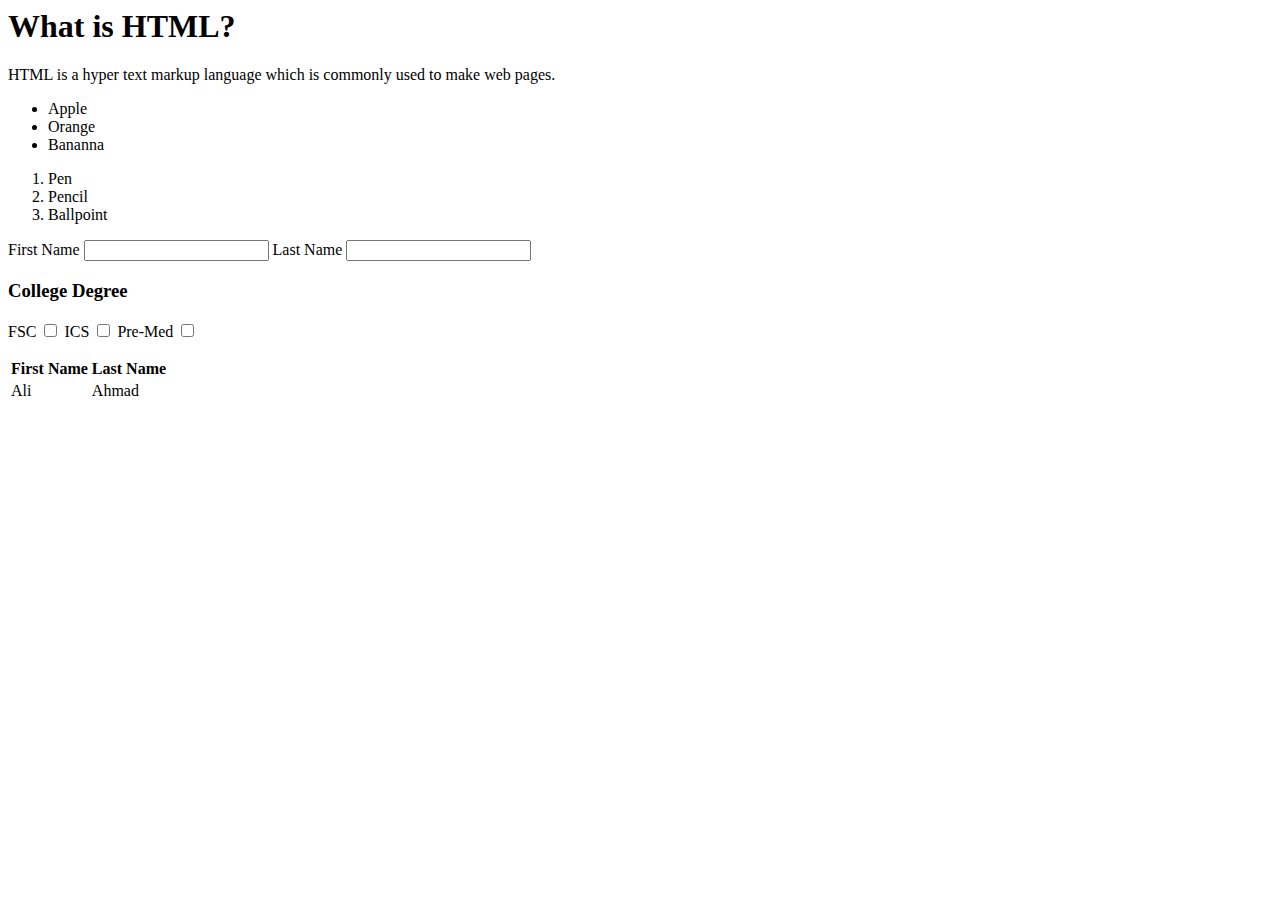
<file: index.html>
<html>
<head>
    <title>First Website</title>
</head>
<body>
    <!-- Heading -->
    <h1>What is HTML?</h1>
    <p>HTML is a hyper text markup language which is commonly used to make web pages.</p> 
    <!-- Unordered list -->
    <ul>
        <!-- list item -->
        <li>Apple</li>
        <li>Orange</li>
        <li>Bananna</li>
    </ul>
    <!-- Ordered list -->
    <ol>
        <li>Pen</li>
        <li>Pencil</li>
        <li>Ballpoint</li>
    </ol>

    <!-- Form -->
    <form>
        <label>First Name</label>
        <input type="text" name="First Name">
        <label>Last Name</label>
        <input type="text" name="Last Name">

        <h3>College Degree</h3>
        <label>FSC</label>
        <input type="checkbox" name="FSC">
        <label>ICS</label>
        <input type="checkbox" name="ICS">
        <label>Pre-Med</label>
        <input type="checkbox" name="Pre-Med">
    </form>

    <table>
        <thead>
          <tr>
            <th>First Name</th>
            <th>Last Name</th>

          </tr>
        </thead>
        <tbody>
            <tr>
                <td>Ali</td>
                <td>Ahmad</td>
            </tr>

        </tbody>



    </table>


    
</body>
</html>
</file>
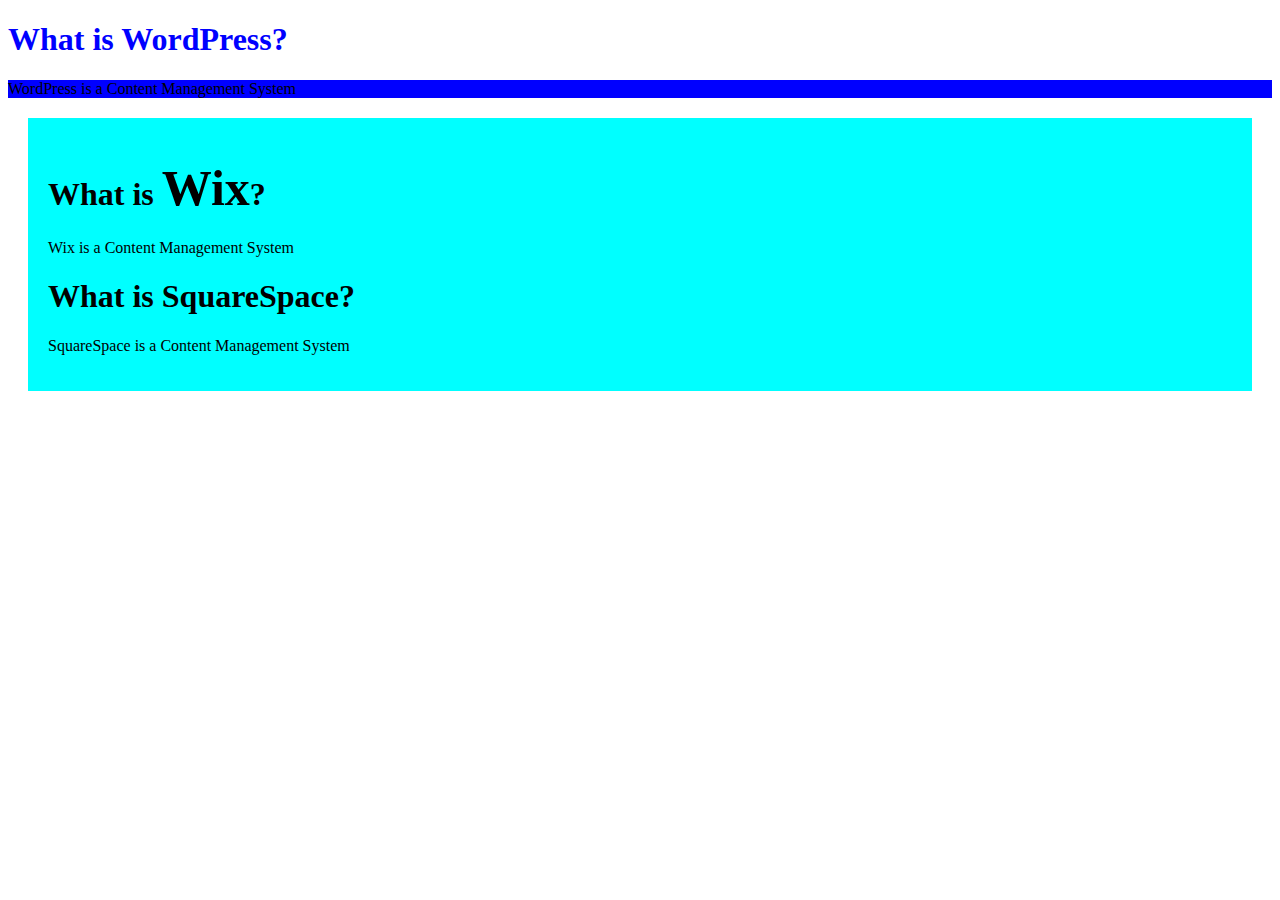
<file: Day 2/index.html>
<!DOCTYPE html>
<html lang="en">
<head>
    <title>Document</title>
    <link rel="stylesheet" href="style.css">
    <style></style>
</head>
<body>
    <h1 id="first">What is WordPress?</h1>
    <p class="p">WordPress is a Content Management System</p>

<div class="first-div">

    <h1>What is <span class="first-span">Wix</span>?</h1>
    <p>Wix is a Content Management System</p>

    <h1>What is SquareSpace?</h1>
    <p>SquareSpace is a Content Management System</p>
</div>

</body>
</html>
</file>
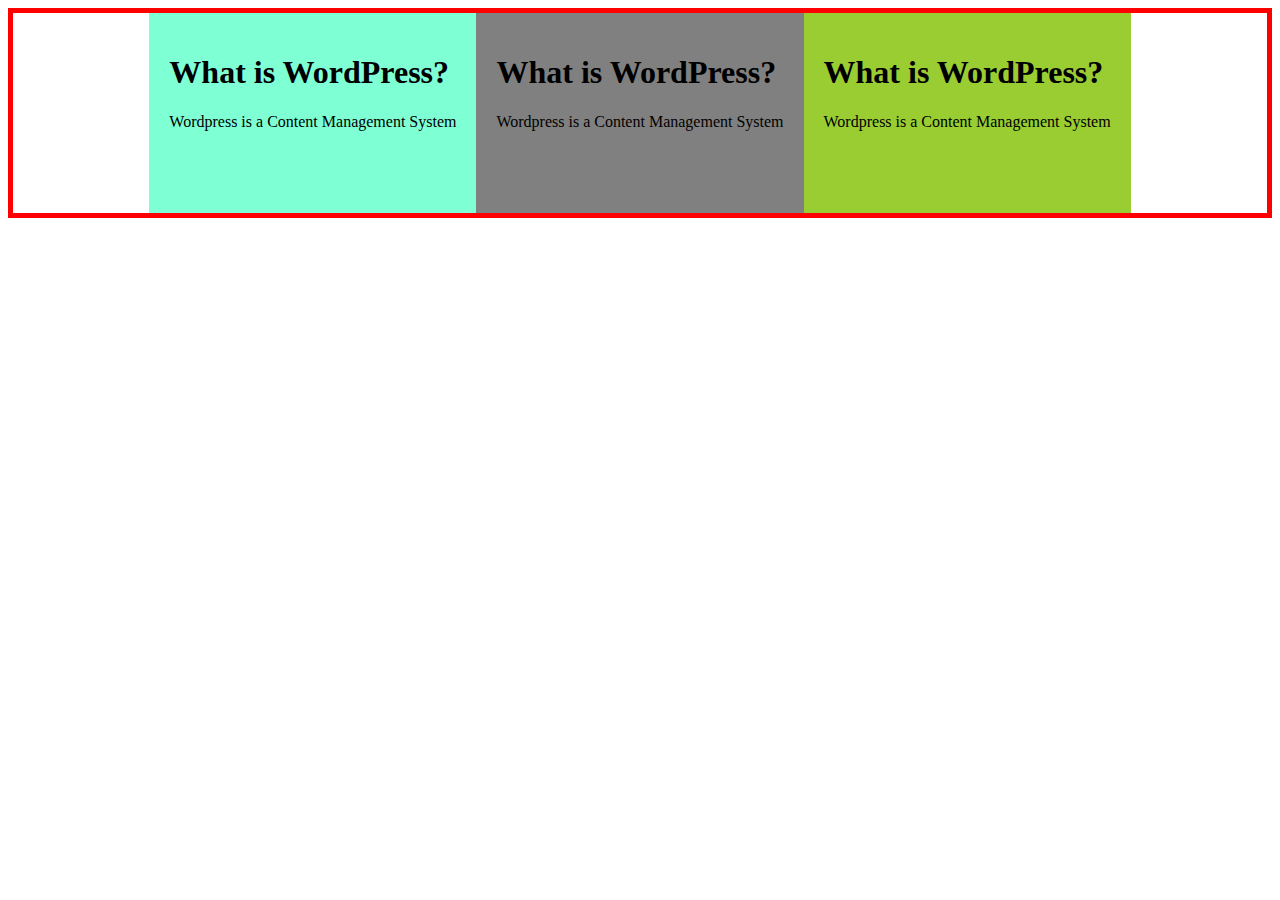
<file: Day 3/index.html>
<!DOCTYPE html>
<html lang="en">
<head>
    <meta charset="UTF-8">
    <meta name="viewport" content="width=device-width, initial-scale=1.0">
    <title>Document</title>
    <link rel="stylesheet" href="style.css">
</head>
<body>
    <div class="main-div">

    

    <div class="first-div">
        <h1>What is WordPress?</h1>
        <p>Wordpress is a Content Management System</p>
    </div>

    <div class="second-div">
        <h1>What is WordPress?</h1>
        <p>Wordpress is a Content Management System </p>
        
    </div>

    <div class="third-div">
        <h1>What is WordPress?</h1>
        <p>Wordpress is a Content Management System</p>
    </div>

</div>

    
</body>
</html>
</file>
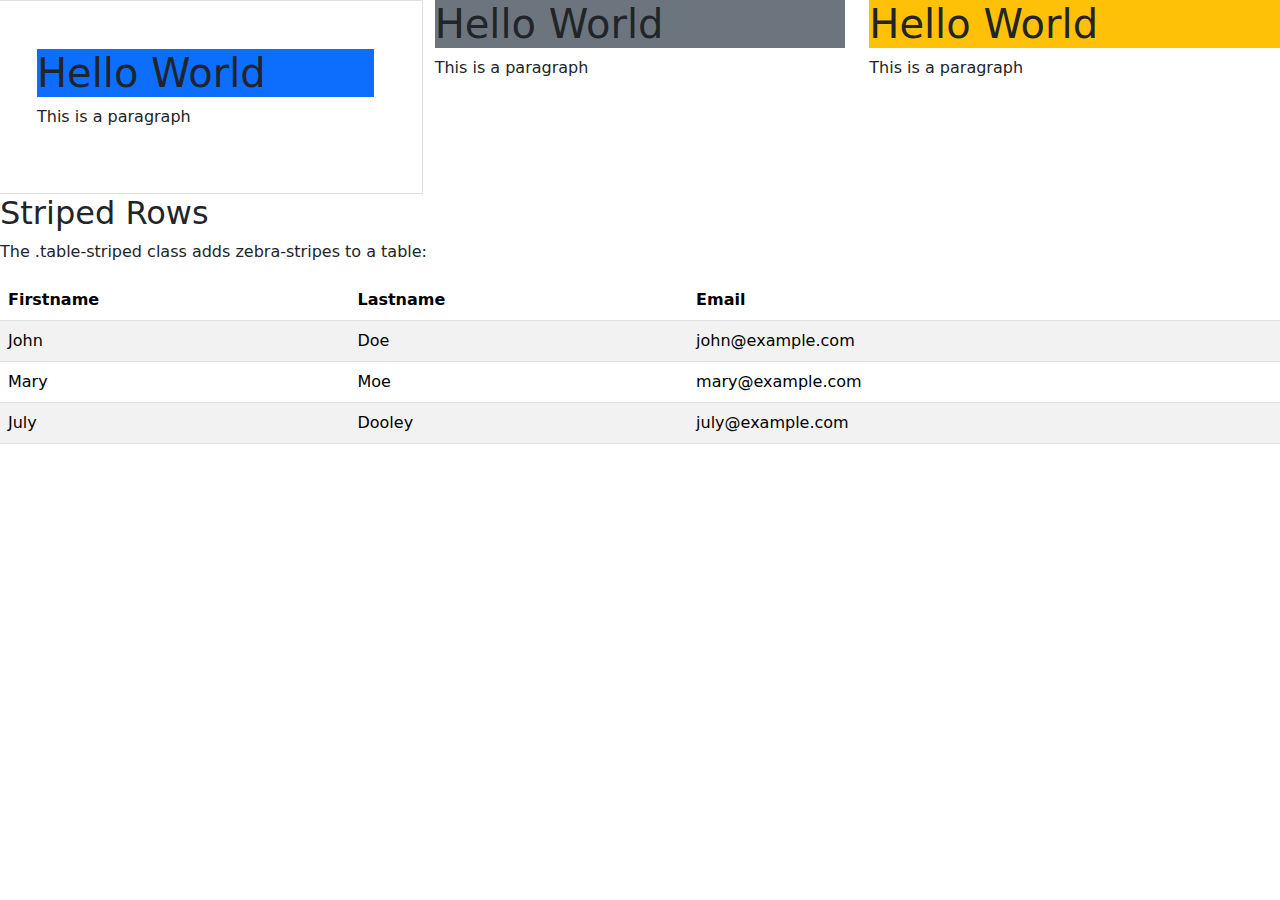
<file: Day 4/index.html>
<!DOCTYPE html>
<html lang="en">
<head>
    <meta charset="UTF-8">
    <meta name="viewport" content="width=device-width, initial-scale=1.0">
    
<link href="https://cdn.jsdelivr.net/npm/bootstrap@5.3.2/dist/css/bootstrap.min.css" rel="stylesheet">


    <title>Document</title>
</head>
<body>
    
<div class="row">
    <div class="col-sm-4 border p-5">
        <h1 class="bg-primary">Hello World</h1>
        <p>This is a paragraph</p>
    </div>
    <div class="col-sm-4">
        <h1 class="bg-secondary">Hello World</h1>
        <p>This is a paragraph</p>
    </div>
    <div class="col-sm-4">
        <h1 class="bg-warning">Hello World</h1>
        <p>This is a paragraph</p>
    </div>

    <div class="">
        <h2>Striped Rows</h2>
        <p>The .table-striped class adds zebra-stripes to a table:</p>            
        <table class="table table-striped">
          <thead>
            <tr>
              <th>Firstname</th>
              <th>Lastname</th>
              <th>Email</th>
            </tr>
          </thead>
          <tbody>
            <tr>
              <td>John</td>
              <td>Doe</td>
              <td>john@example.com</td>
            </tr>
            <tr>
              <td>Mary</td>
              <td>Moe</td>
              <td>mary@example.com</td>
            </tr>
            <tr>
              <td>July</td>
              <td>Dooley</td>
              <td>july@example.com</td>
            </tr>
          </tbody>
        </table>
      </div>
</div>
</body>
</html>
</file>
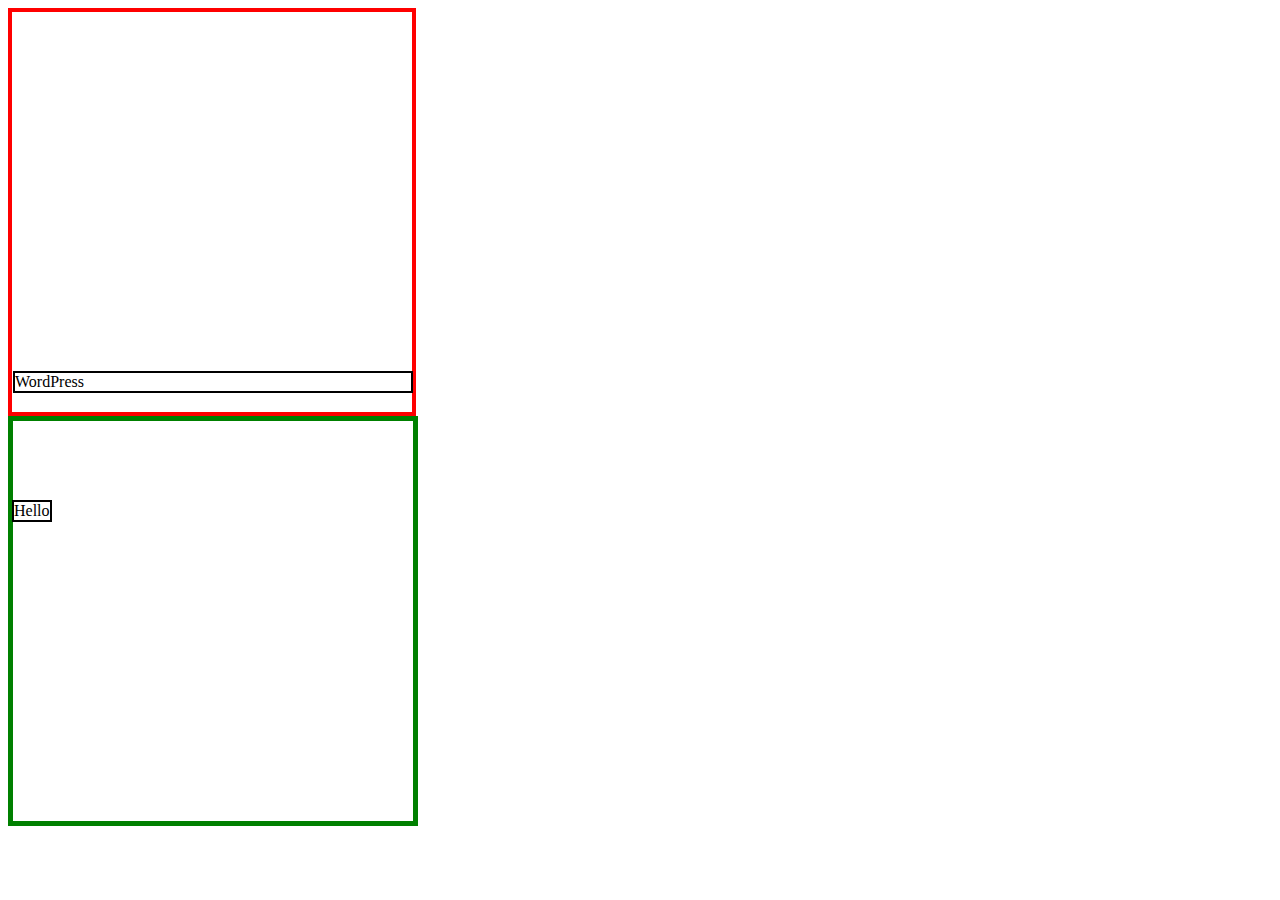
<file: Day 6/index.html>
<!DOCTYPE html>
<html lang="en">
<head>
    <meta charset="UTF-8">
    <meta name="viewport" content="width=device-width, initial-scale=1.0">
    <title>Document</title>
    <style>
        .main{
            border: 4px solid red;
            width: 400px;
            height: 400px;
        }
        .main2{
            border: 5px solid green;
            width: 400px;
            height: 400px;
        }
        .abs{
            position:absolute;
            border: 2px solid black;
            top: 500px;
        }
        .rel{
            position: relative;
            border: 2px solid black;
            top: -50px;
        }
    </style>
</head>
<body>
    
    <div class="main">
        <div class="abs">Hello</div>
    </div>

    <div class="main2">
        <div class="rel">WordPress</div>
    </div>
</body>
</html>
</file>
<file: Day 2/style.css>
#first{
    color:blue;
}
#second{
    color:red;
}
#third{
    color: purple;
}

.p{
    background-color: blue;
}

.first-div{
    background-color:aqua;
    padding:20px;
    margin: 20px;
}

.first-span{
    font-size: 50px;
}
</file>
<file: Day 3/style.css>
.first-div{
    padding: 20px;
    background-color: aquamarine;
}
.second-div{
    padding: 20px;
    background-color:grey;
}
.third-div{
    padding: 20px;
    background-color: yellowgreen;
}
.main-div{
    height: 200px;
    border: 5px solid red;
    display: flex;
    /* align-items: center; */
    justify-content: center;
}
</file>
